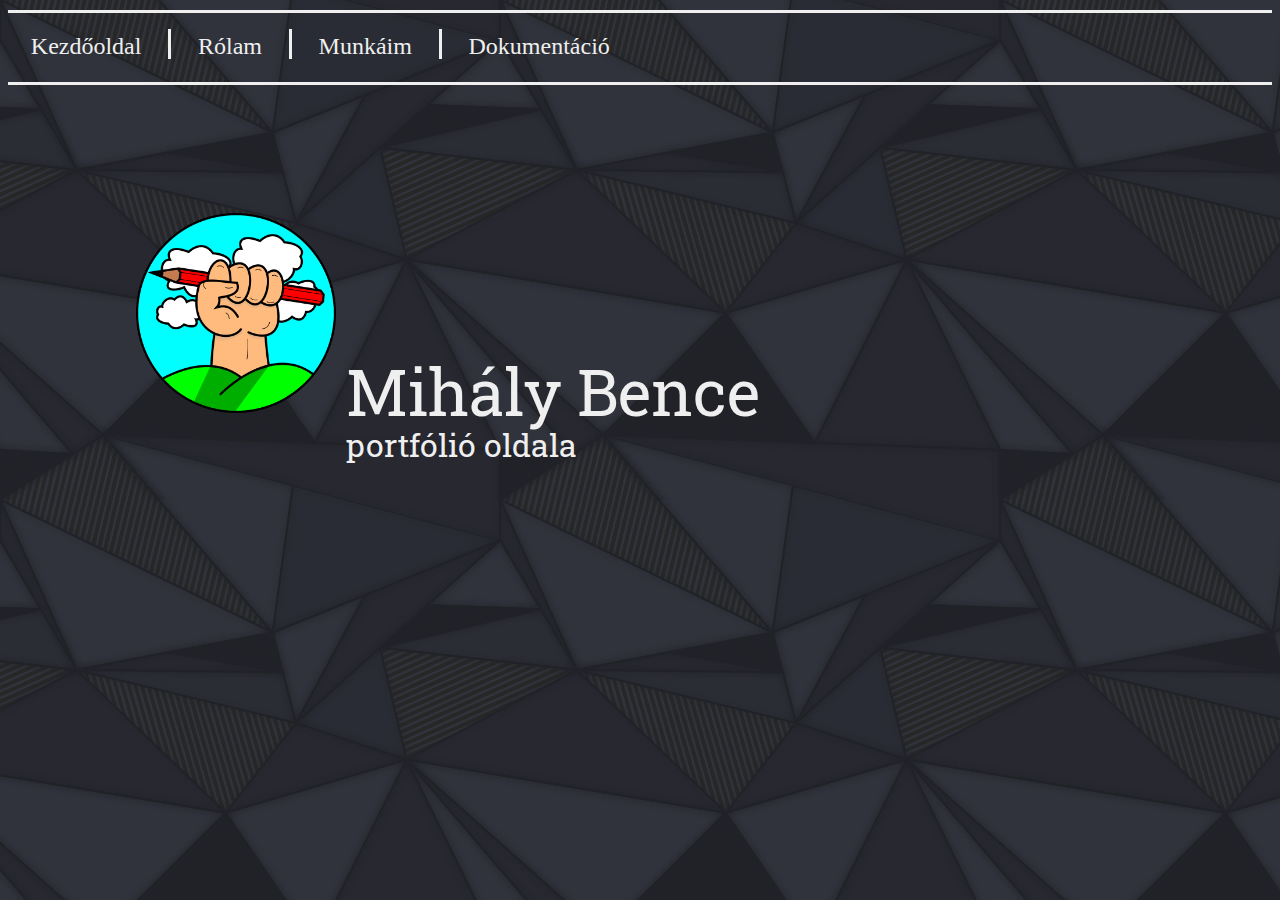
<file: index.html>
<!DOCTYPE html>
<html>
<head>
		<title>Főoldal</title>
		<meta charset="utf-8">
		<link rel="stylesheet" type="text/css" href="css/style.css">
		<link rel="preconnect" href="https://fonts.googleapis.com">
        <link rel="preconnect" href="https://fonts.gstatic.com" crossorigin>
        <link href="https://fonts.googleapis.com/css2?family=Roboto+Slab:wght@300;500&display=swap" rel="stylesheet">
		
		</style>
	</head>
	<body>
	
    <div class="vizszintes">
                <svg height="3px" width="100%">
                    <rect 
                    height="3px"
                    width="100%"
                    id="rect1"
                    style="opacity:1;fill:#efefef;fill-opacity:1;fill-rule:evenodd;stroke-opacity:1" /> 
                </svg>

   
            </div>
   <div class="menusor">
     
   

            <div class="oldalnev">
                <a href="index.html">Kezdőoldal</a>
            </div>

            <div class="elvalasztas">
                <svg height="30px" width="3px">
                    <rect 
                    height="30px"
                    width="3px"
                    id="rect1"
                    style="opacity:1;fill:#efefef;fill-opacity:1;fill-rule:evenodd;stroke-opacity:1" /> 
                </svg>
   
            </div>

            <div class="oldalnev">
                <a href="rolam.html">Rólam</a>
            </div>

            <div class="elvalasztas2"> <svg height="30px" width="3px">
                    <rect 
                    height="30px"
                    width="3px"
                    id="rect1"
                    style="opacity:1;fill:#efefef;fill-opacity:1;fill-rule:evenodd;stroke-opacity:1" /> 
                </svg></div>

            <div class="oldalnev">
                <a href="munkaim.html">Munkáim</a>
            </div>

            <div class="elvalasztas"> <svg height="30px" width="3px">
                    <rect 
                    height="30px"
                    width="3px"
                    id="rect1"
                    style="opacity:1;fill:#efefef;fill-opacity:1;fill-rule:evenodd;stroke-opacity:1" /> 
                </svg></div>
            <div class="oldalnev">

                <a href="dokumentacio.html">Dokumentáció</a>
            </div>
        </div>
    </div>
      <div class="vizszintes">          
                <svg height="3px" width="100%">
                    <rect 
                    height="3px"
                    width="100%"
                    id="rect1"
                    style="opacity:1;fill:#efefef;fill-opacity:1;fill-rule:evenodd;stroke-opacity:1" /> 
                </svg>
   
      </div>
<div class="fooldal">
    <div class="fooldalcim">
            <img class="fooldallogo" src="css/images/rajzlogo.png"> 
            <div class="fooldalnevtarolo"><p class="fooldalnev">Mihály Bence</p></div>
            <div class="fooldalportfolio"> portfólió oldala</div>
    </div>
</div>
	</body>
</html>
</file>
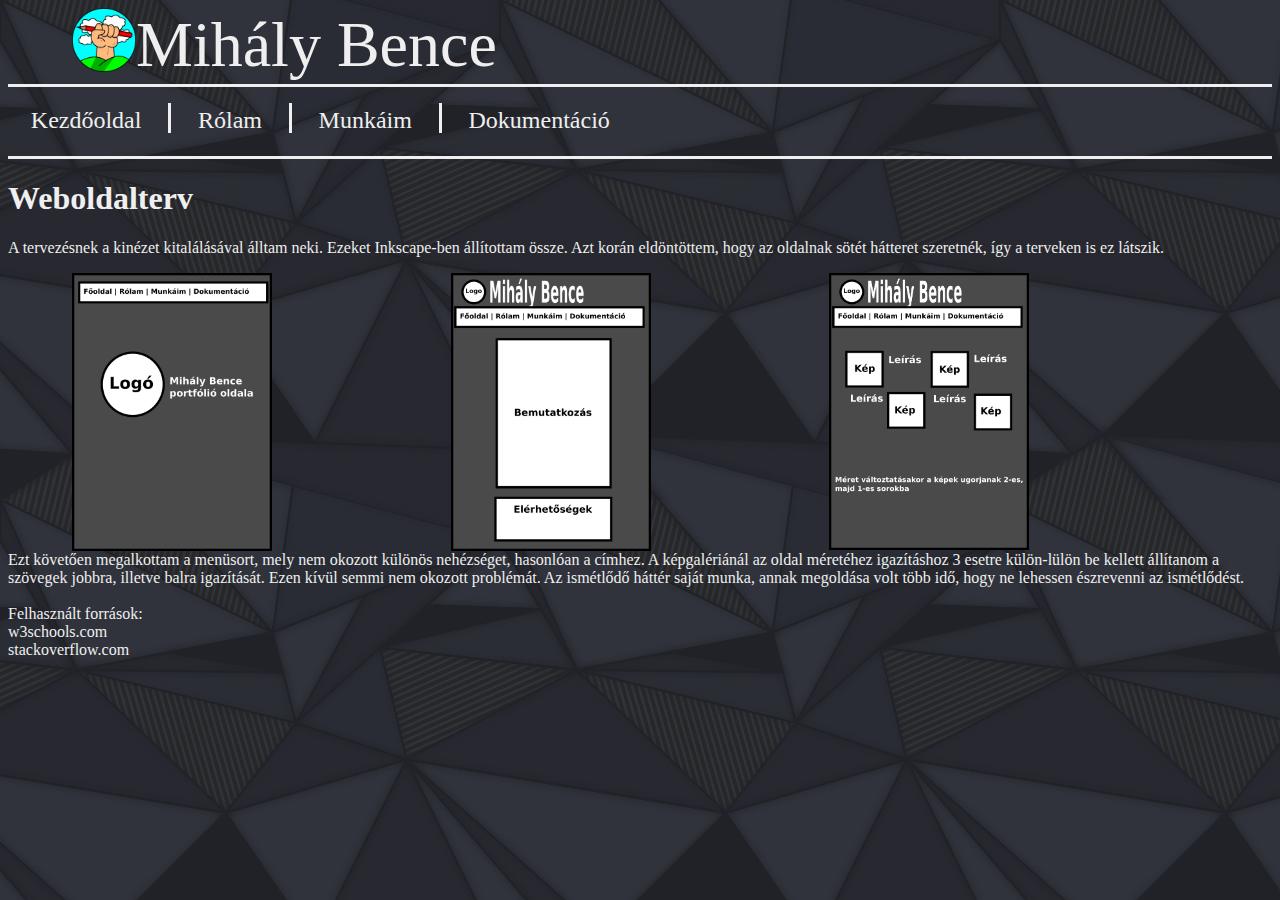
<file: dokumentacio.html>
<!DOCTYPE html>
<html>
<head>
    <title>Dokumentáció</title>
    <meta charset="utf-8">
    <link rel="stylesheet" type="text/css" href="css/style.css">
    <link rel="preconnect" href="https://fonts.googleapis.com">
<link rel="preconnect" href="https://fonts.gstatic.com" crossorigin>
<link href="https://fonts.googleapis.com/css2?family=Roboto+Slab:wght@300;500&display=swap" rel="stylesheet">
   
  </head>
  <body>
     <div class="cim"><img class="logo" src="css/images/rajzlogo.png"> <p class="nev">Mihály Bence</p></div>
     
    <div class="vizszintes">
                <svg height="3px" width="100%">
                    <rect 
                    height="3px"
                    width="100%"
                    id="rect1"
                    style="opacity:1;fill:#efefef;fill-opacity:1;fill-rule:evenodd;stroke-opacity:1" /> 
                </svg>

   
            </div>
   <div class="menusor">
     
   

            <div class="oldalnev">
                <a href="index.html">Kezdőoldal</a>
            </div>

            <div class="elvalasztas">
                <svg height="30px" width="3px">
                    <rect 
                    height="30px"
                    width="3px"
                    id="rect1"
                    style="opacity:1;fill:#efefef;fill-opacity:1;fill-rule:evenodd;stroke-opacity:1" /> 
                </svg>
   
            </div>

            <div class="oldalnev">
                <a href="rolam.html">Rólam</a>
            </div>

            <div class="elvalasztas2"> <svg height="30px" width="3px">
                    <rect 
                    height="30px"
                    width="3px"
                    id="rect1"
                    style="opacity:1;fill:#efefef;fill-opacity:1;fill-rule:evenodd;stroke-opacity:1" /> 
                </svg></div>

            <div class="oldalnev">
                <a href="munkaim.html">Munkáim</a>
            </div>

            <div class="elvalasztas"> <svg height="30px" width="3px">
                    <rect 
                    height="30px"
                    width="3px"
                    id="rect1"
                    style="opacity:1;fill:#efefef;fill-opacity:1;fill-rule:evenodd;stroke-opacity:1" /> 
                </svg></div>
            <div class="oldalnev">

                <a href="dokumentacio.html">Dokumentáció</a>
            </div>
        </div>
    </div>
      <div class="vizszintes">          
                <svg height="3px" width="100%">
                    <rect 
                    height="3px"
                    width="100%"
                    id="rect1"
                    style="opacity:1;fill:#efefef;fill-opacity:1;fill-rule:evenodd;stroke-opacity:1" /> 
                </svg>
   
      </div>


      <h1>Weboldalterv</h1>
      <p>
          A tervezésnek a kinézet kitalálásával álltam neki. Ezeket Inkscape-ben állítottam össze. Azt korán eldöntöttem, hogy az oldalnak sötét hátteret szeretnék, így a terveken is ez látszik.
          <div class="tervkepek">
          <img src="css/images/tervek/fooldalterv.png" class="fooldalterv">
          <img src="css/images/tervek/rolamterv.png" class="rolamterv">
          <img src="css/images/tervek/munkaimterv.png" class="munkaimterv"></div>
           Ezt követően megalkottam a menüsort, mely nem okozott különös nehézséget, hasonlóan a címhez. A képgalériánál az oldal méretéhez igazításhoz 3 esetre külön-lülön be kellett állítanom a szövegek jobbra, illetve balra igazítását. Ezen kívül semmi nem okozott problémát. Az ismétlődő háttér saját munka, annak megoldása volt több idő, hogy ne lehessen észrevenni az ismétlődést.
           <br><br> 
           Felhasznált források: <br>
           <a href="https://www.w3schools.com/">w3schools.com</a><br> 
           <a href="https://stackoverflow.com/">stackoverflow.com</a><br> 
      </p>
  </body>
</html>
</file>
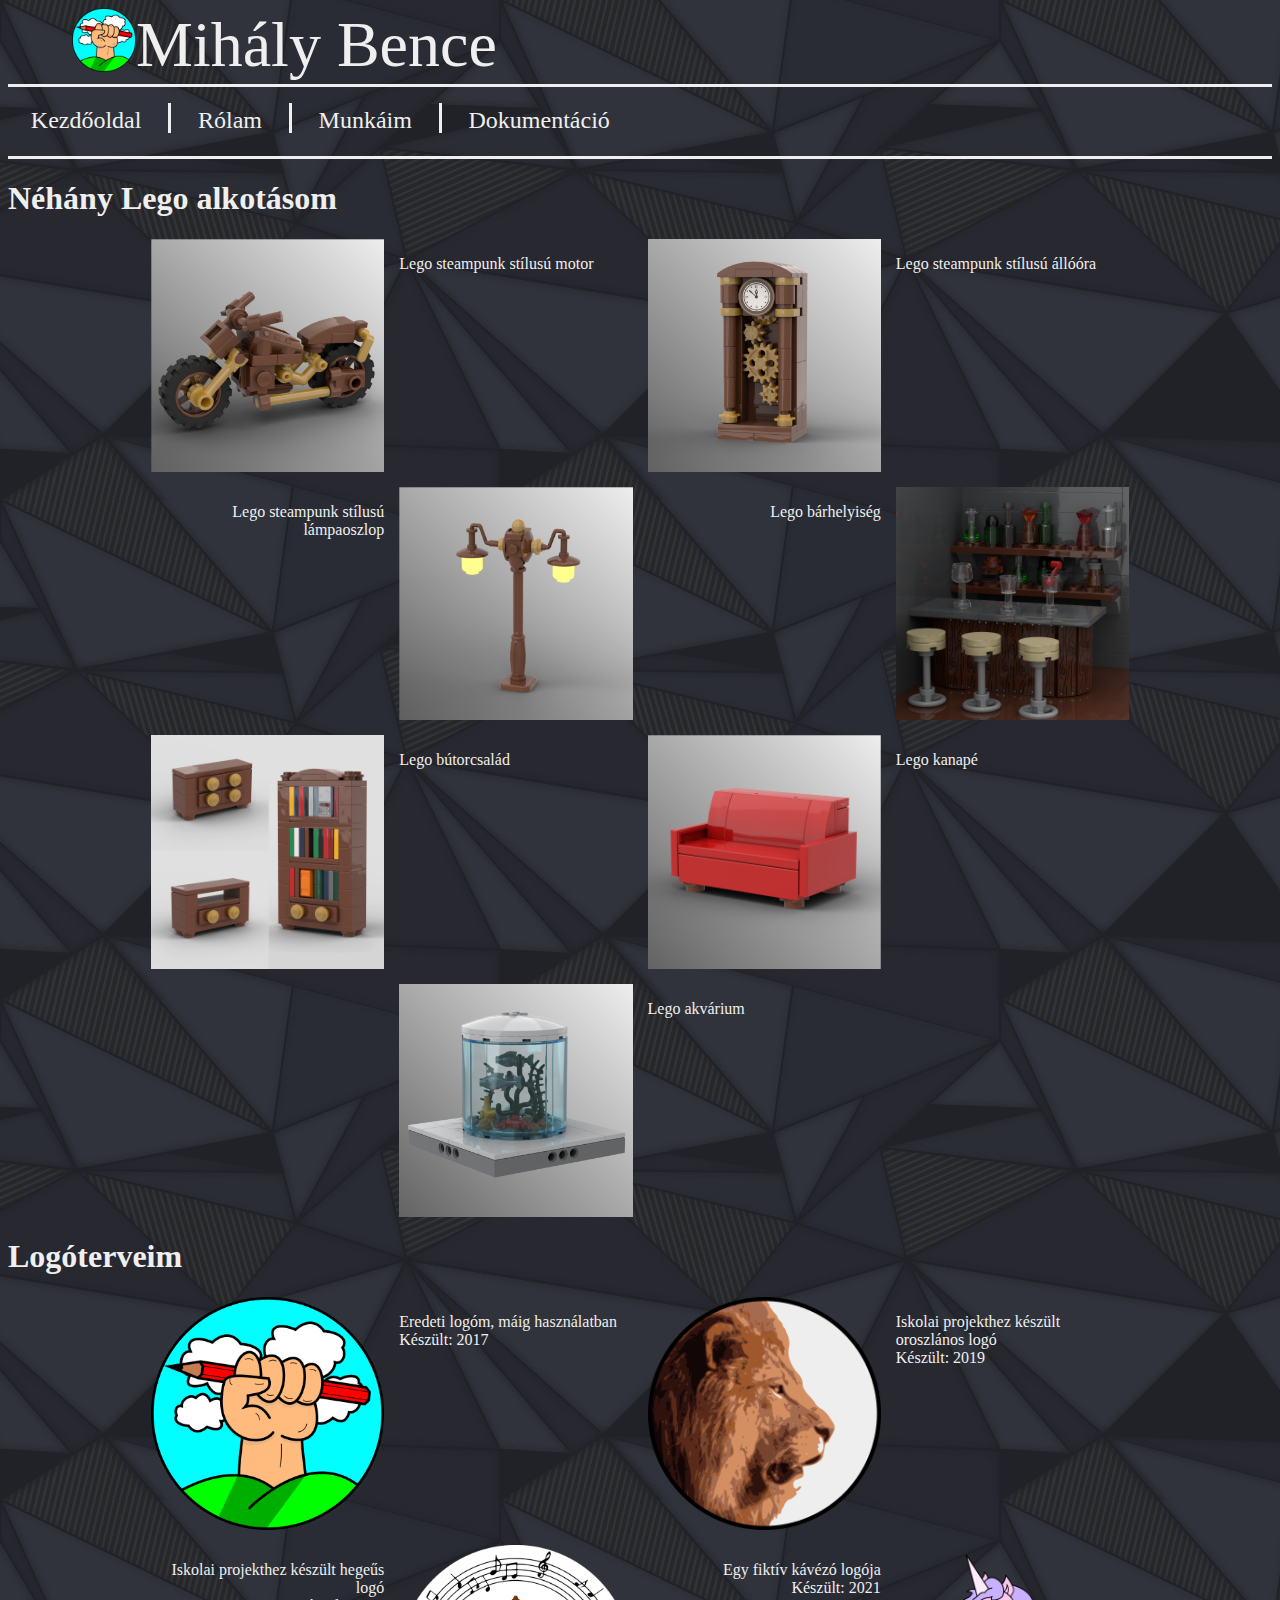
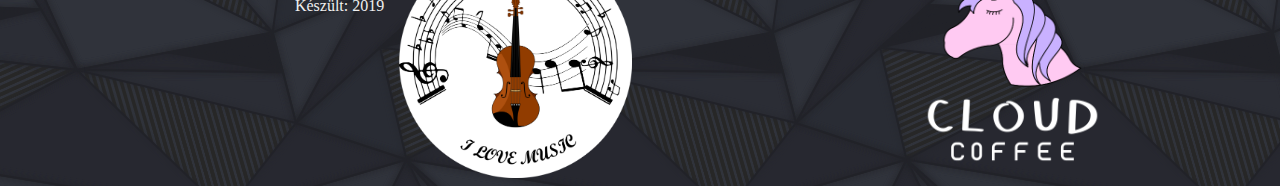
<file: munkaim.html>
<!DOCTYPE html>
<html>
<head>
		<title>Munkáim</title>
		<meta charset="utf-8">
		<link rel="stylesheet" type="text/css" href="css/style.css">
        <link rel="preconnect" href="https://fonts.googleapis.com">
<link rel="preconnect" href="https://fonts.gstatic.com" crossorigin>
<link href="https://fonts.googleapis.com/css2?family=Roboto+Slab:wght@300;500&display=swap" rel="stylesheet">
		
		
		</style>
	</head>
	<body>
		 <div class="cim"><img class="logo" src="css/images/rajzlogo.png"> <p class="nev">Mihály Bence</p></div>
  
    <div class="vizszintes">
                <svg height="3px" width="100%">
                    <rect 
                    height="3px"
                    width="100%"
                    id="rect1"
                    style="opacity:1;fill:#efefef;fill-opacity:1;fill-rule:evenodd;stroke-opacity:1" /> 
                </svg>

   
            </div>
   <div class="menusor">
     
   

            <div class="oldalnev">
                <a href="index.html">Kezdőoldal</a>
            </div>

            <div class="elvalasztas">
                <svg height="30px" width="3px">
                    <rect 
                    height="30px"
                    width="3px"
                    id="rect1"
                    style="opacity:1;fill:#efefef;fill-opacity:1;fill-rule:evenodd;stroke-opacity:1" /> 
                </svg>
   
            </div>

            <div class="oldalnev">
                <a href="rolam.html">Rólam</a>
            </div>

            <div class="elvalasztas2"> <svg height="30px" width="3px">
                    <rect 
                    height="30px"
                    width="3px"
                    id="rect1"
                    style="opacity:1;fill:#efefef;fill-opacity:1;fill-rule:evenodd;stroke-opacity:1" /> 
                </svg></div>

            <div class="oldalnev">
                <a href="munkaim.html">Munkáim</a>
            </div>

            <div class="elvalasztas"> <svg height="30px" width="3px">
                    <rect 
                    height="30px"
                    width="3px"
                    id="rect1"
                    style="opacity:1;fill:#efefef;fill-opacity:1;fill-rule:evenodd;stroke-opacity:1" /> 
                </svg></div>
            <div class="oldalnev">

                <a href="dokumentacio.html">Dokumentáció</a>
            </div>
        </div>
    </div>
      <div class="vizszintes">          
                <svg height="3px" width="100%">
                    <rect 
                    height="3px"
                    width="100%"
                    id="rect1"
                    style="opacity:1;fill:#efefef;fill-opacity:1;fill-rule:evenodd;stroke-opacity:1" /> 
                </svg>
   
      </div>

      <h1>Néhány Lego alkotásom</h1>

      <div class="kepgaleria1">
          <img class="lego1" src="css/images/galeria/legomotor.png">
          <img class="lego2" src="css/images/galeria/legoora.png">
          <img class="lego3" src="css/images/galeria/legolampaoszlop.png">
          <img class="lego4" src="css/images/galeria/legobar.png">
          <img class="lego5" src="css/images/galeria/legobutorok.png">
          <img class="lego6" src="css/images/galeria/legokanape.png">
          <img class="lego7" src="css/images/galeria/legoakvarium.png">
          <p class="legoleiras1">Lego steampunk stílusú motor  </p>
          <p class="legoleiras2">Lego steampunk stílusú állóóra </p>
          <p class="legoleiras3">Lego steampunk stílusú lámpaoszlop </p>
          <p class="legoleiras4">Lego bárhelyiség </p>
          <p class="legoleiras5">Lego bútorcsalád </p>
          <p class="legoleiras6">Lego kanapé </p>
          <p class="legoleiras7">Lego akvárium </p>
          
          
          
      </div>

      <h1>Logóterveim</h1>

      <div class="kepgaleria2">
          <img class="logo1" src="css/images/galeria/sajatlogo.png">
          <img class="logo2" src="css/images/galeria/oroszlanlogo.png">
          <img class="logo3" src="css/images/galeria/hegedulogo.png">
          <img class="logo4" src="css/images/galeria/cloudcafelogo.png">
          <p class="logoleiras1">Eredeti logóm, máig használatban <br>Készült: 2017 </p>
          <p class="logoleiras2">Iskolai projekthez készült oroszlános logó <br>Készült: 2019 </p>
          <p class="logoleiras3">Iskolai projekthez készült hegeűs logó <br>Készült: 2019  </p>
          <p class="logoleiras4"> Egy fiktív kávézó logója <br>Készült: 2021 </p>
      </div>
      
	</body>
</html>
</file>
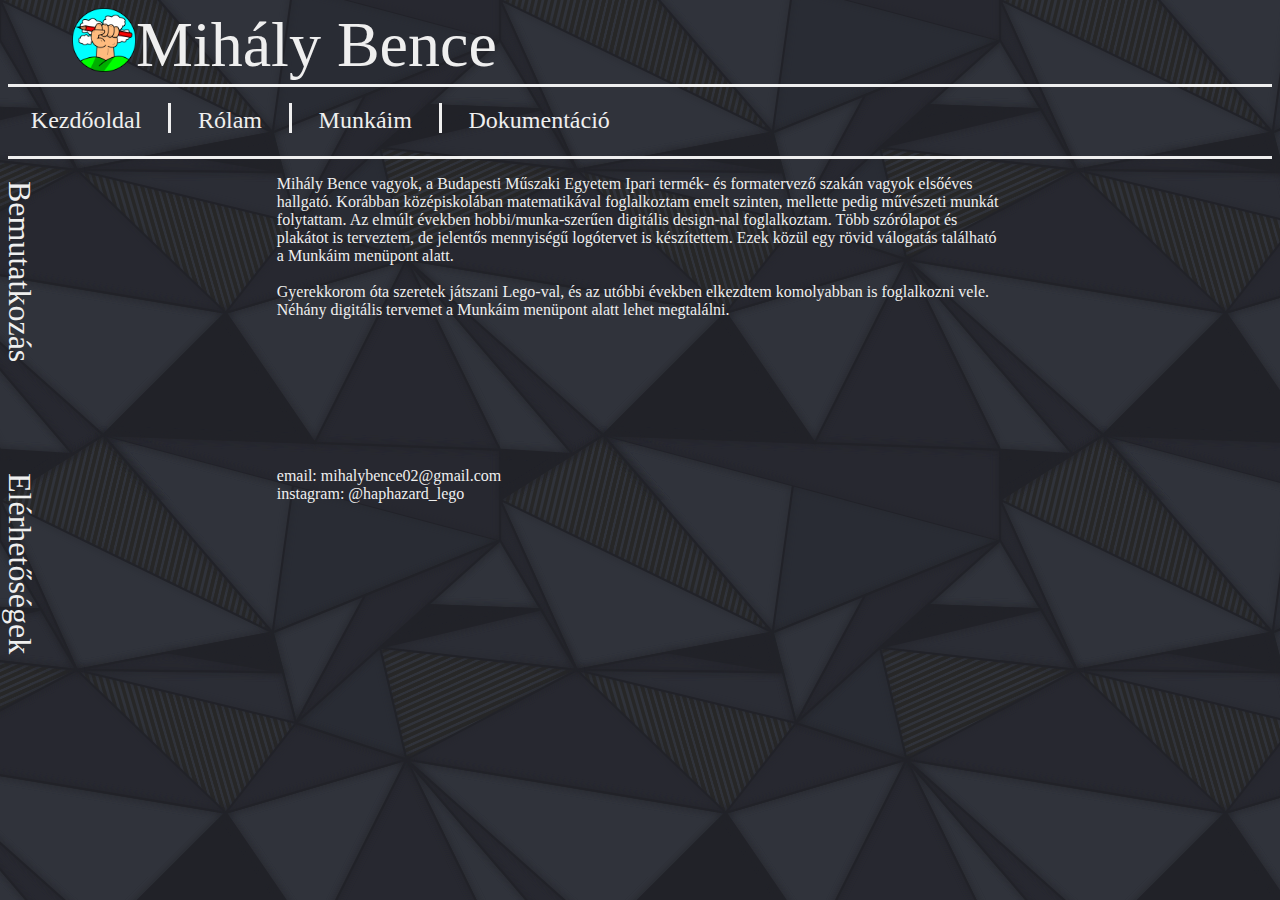
<file: rolam.html>
<!DOCTYPE html>
<html>
<head>
    <title>Rólam</title>
    <meta charset="utf-8">
    <link rel="stylesheet" type="text/css" href="css/style.css">
    <link rel="preconnect" href="https://fonts.googleapis.com">
<link rel="preconnect" href="https://fonts.gstatic.com" crossorigin>
<link href="https://fonts.googleapis.com/css2?family=Roboto+Slab:wght@300;500&display=swap" rel="stylesheet">
   
  </head>
  <body>
       
        <div class="cim"><img class="logo" src="css/images/rajzlogo.png"> <p class="nev">Mihály Bence</p></div>
  
    <div class="vizszintes">
                <svg height="3px" width="100%">
                    <rect 
                    height="3px"
                    width="100%"
                    id="rect1"
                    style="opacity:1;fill:#efefef;fill-opacity:1;fill-rule:evenodd;stroke-opacity:1" /> 
                </svg>

   
            </div>
   <div class="menusor">
     
   

            <div class="oldalnev">
                <a href="index.html">Kezdőoldal</a>
            </div>

            <div class="elvalasztas">
                <svg height="30px" width="3px">
                    <rect 
                    height="30px"
                    width="3px"
                    id="rect1"
                    style="opacity:1;fill:#efefef;fill-opacity:1;fill-rule:evenodd;stroke-opacity:1" /> 
                </svg>
   
            </div>

            <div class="oldalnev">
                <a href="rolam.html">Rólam</a>
            </div>

            <div class="elvalasztas2"> <svg height="30px" width="3px">
                    <rect 
                    height="30px"
                    width="3px"
                    id="rect1"
                    style="opacity:1;fill:#efefef;fill-opacity:1;fill-rule:evenodd;stroke-opacity:1" /> 
                </svg></div>

            <div class="oldalnev">
                <a href="munkaim.html">Munkáim</a>
            </div>

            <div class="elvalasztas"> <svg height="30px" width="3px">
                    <rect 
                    height="30px"
                    width="3px"
                    id="rect1"
                    style="opacity:1;fill:#efefef;fill-opacity:1;fill-rule:evenodd;stroke-opacity:1" /> 
                </svg></div>
            <div class="oldalnev">

                <a href="dokumentacio.html">Dokumentáció</a>
            </div>
        </div>
    </div>
      <div class="vizszintes">          
                <svg height="3px" width="100%">
                    <rect 
                    height="3px"
                    width="100%"
                    id="rect1"
                    style="opacity:1;fill:#efefef;fill-opacity:1;fill-rule:evenodd;stroke-opacity:1" /> 
                </svg>
   
      </div>

      <div class="bemutatkozas">
        <p class="bemutatkozasszoveg">
                Mihály Bence vagyok, a Budapesti Műszaki Egyetem Ipari termék- és formatervező szakán vagyok elsőéves hallgató. Korábban középiskolában matematikával foglalkoztam emelt szinten, mellette pedig művészeti munkát folytattam. Az elmúlt években hobbi/munka-szerűen digitális design-nal foglalkoztam. Több szórólapot és plakátot is terveztem, de jelentős mennyiségű logótervet is készítettem. Ezek közül egy rövid válogatás található a Munkáim menüpont alatt. <br>

                <br>Gyerekkorom óta szeretek játszani Lego-val, és az utóbbi években elkezdtem komolyabban is foglalkozni vele. Néhány digitális tervemet a Munkáim menüpont alatt lehet megtalálni. </p> 

       <p class="elerhetosegek">
                email: <a href="mailto:mihalybence02@gmail.com"> mihalybence02@gmail.com </a> <br>

                instagram: <a href="https://www.instagram.com/haphazard_lego/" > @haphazard_lego </a> </p>

        <p class="bemutatkozascim">Bemutatkozás</p>
        <p class="elerhetosegekcim">Elérhetőségek</p>
      </div>    
  </body>
</html>
</file>
<file: css/style.css>
/*alap stílusok*/
body{font-size: 16px; background-image: url(images/hatter.png);
	color: #efefef;}

img{max-width: 200px;}










/*cím kinézete*/
 .logo{height: 64px; display: inline-block; grid-area: logo;}
 .nev{font-size: 64px; grid-area: nev; margin: 0px;}
 .cim{margin-bottom: 10px;
 			display: grid;
 			grid-template-columns: 5vw minmax(16px, 64px) 3fr 5vw;
 			grid-template-rows: 64px;
 			grid-template-areas:
 				'. logo nev .'
 			;

 }




/*link alap kinézete*/
a{
	color: #efefef;
}
a:link{
	text-decoration:none;
	text-decoration-color: none;
}
a:visited{
	text-decoration:none;
	text-decoration-color: none;
	
}
a:hover {
  text-decoration: none;
	text-decoration-color: none;
}





/*menü kinézete*/

.vizszintes{margin: 0px; line-height: 0px;}

.menusor{margin: 0px}

.oldalnev {
	display: inline-block;
	margin: 10px 1vw;
	padding: 10px;

	font-size: 150%;
	color: #000000;
	background-color: none;}


/*egér menü felett*/

.oldalnev:hover{
	background-clip: padding-box;
	background-color: #efefef;
	transition: .3s;
}
.oldalnev:hover a{
	color: black;  transition: .3s;
}

.elvalasztas{display: inline-block; line-height: 0px; position: relative;
  top: 5px;}

.elvalasztas2{display: inline-block;line-height: 0px; position: relative;
  top: 5px;}

/*főoldal kinézete*/

.fooldal{display: grid;
		grid-template-columns: minmax(0px, 10vw) minmax(200px, 1fr) minmax(0px, 10vw) ;
		grid-template-rows: minmax(0px, 10vw) minmax(100px, 1fr) minmax(0px, 10vw) ; 
		grid-template-areas: '. . .' '. fooldalcim .' '. . .' ;}

.fooldalcim{grid-area: fooldalcim; display: grid; grid-gap: 10px;
		grid-template-columns: minmax(100px, 200px) minmax(200px, 1fr) ;
		grid-template-rows :minmax(100px, 1fr) minmax(100px, 1fr) ; 
		grid-template-areas: 'fooldallogo fooldalnevtarolo' '. fooldalportfolio' ;

}

.fooldalnevtarolo{ grid-area: fooldalnevtarolo; display: grid;
		grid-template-columns: 1fr ;
		grid-template-rows : 1fr 5vw ; 
		grid-template-areas: '.' 'fooldalnev' ;

}
.fooldallogo{max-width: 100%; grid-area: fooldallogo;}
.fooldalportfolio{font-size: 2.5vw; grid-area: fooldalportfolio; font-family: 'Roboto Slab', serif;}
.fooldalnev{font-size: 5vw; grid-area: fooldalnev; margin: 0px; font-family: 'Roboto Slab', serif;}


/*bemutatkozás*/

.bemutatkozas{display: grid;
grid-template-columns: 20vw 1fr 20vw; 
grid-template-rows: auto 10vh auto;
grid-gap: 1vw;
grid-template-areas:
 'bemutatkozascim szoveg .' 
 '. . .' 
 'elerhetosegekcim elerhetosegek .'}

.bemutatkozasszoveg{grid-area: szoveg;}
.elerhetosegek{grid-area: elerhetosegek;}
.bemutatkozascim{grid-area: bemutatkozascim; font-size: 32px; transform: rotate(90deg);
  transform-origin: 20px 10px ;}
.elerhetosegekcim{grid-area: elerhetosegekcim ;font-size: 32px; transform: rotate(90deg);
  transform-origin: 20px 10px ;}



/*képgalériák*/

.kepgaleria1{
  display: grid;
  grid-gap: 15px;
  grid-template-columns: 10vw minmax(150px, 1fr) 
  		minmax(150px, 1fr) minmax(150px, 1fr) 
  		minmax(150px, 1fr) 10vw;
  grid-template-areas:
  '. lego1 legoleiras1 lego2 legoleiras2 .'
  '. legoleiras3 lego3 legoleiras4 lego4 .'
  '. lego5 legoleiras5 lego6 legoleiras6 .'
  '. . lego7 legoleiras7 . .'  
  
  ;}

  .lego1 {
    grid-area: lego1;
    max-width: 100%;
	}

	.lego2 {
	    grid-area: lego2;
	    max-width: 100%;
	}

	.lego3 {
	  	grid-area: lego3;
	  	max-width: 100%;
	}

	.lego4 {
	  	grid-area: lego4;
	  	max-width: 100%;
	}

	.lego5 {
	    grid-area: lego5;
	    max-width: 100%;
	}

	.lego6 {
	    grid-area: lego6;
	    max-width: 100%;
	}

	.lego7 {
	  	grid-area: lego7;
	  	max-width: 100%;
	}

	.legoleiras1 {
		display: block;
    grid-area: legoleiras1;
    max-width: 100%;
}

.legoleiras2 {
		display: block;
    grid-area: legoleiras2;
    max-width: 100%;
}

.legoleiras3 {
		display: block;
  	grid-area: legoleiras3;
  	max-width: 100%; 
  	text-align: right;
}

.legoleiras4 {
		display: block;
		grid-area: legoleiras4;
		max-width: 100%;
		text-align: right;
}

.legoleiras5 {
		display: block;
    grid-area: legoleiras5;
    max-width: 100%;
}

.legoleiras6 {
		display: block;
    grid-area: legoleiras6;
    max-width: 100%;
}

.legoleiras7 {
		display: block;
  	grid-area: legoleiras7;
  	max-width: 100%;
}





.kepgaleria2{
  display: grid;
  grid-gap: 15px;
  grid-template-columns: 10vw minmax(150px, 1fr) 
  		minmax(150px, 1fr) minmax(150px, 1fr) 
  		minmax(150px, 1fr) 10vw;
  grid-template-areas:
  '. logo1 logoleiras1 logo2 logoleiras2 .'
  '. logoleiras3 logo3 logoleiras4 logo4 .'
  

  ;}



.logo1 {
    grid-area: logo1;
    max-width: 100%;
}

.logo2 {
    grid-area: logo2;
    max-width: 100%;
}

.logo3 {
  	grid-area: logo3;
  	max-width: 100%;
}

.logo4 {
  	grid-area: logo4;
  	max-width: 100%;
}

.logoleiras1 {
		display: block;
    grid-area: logoleiras1;
    max-width: 100%;
}

.logoleiras2 {
		display: block;
    grid-area: logoleiras2;
    max-width: 100%;
}

.logoleiras3 {
		display: block;
  	grid-area: logoleiras3;
  	max-width: 100%; text-align: right;
}

.logoleiras4 {
		display: block;
		grid-area: logoleiras4;
		max-width: 100%; text-align: right;
}

/*dokumentáció kinézete*/
.tervkepek{display: grid;
grid-template-columns: 5vw 1fr 1fr 1fr 5vw;
grid-template-areas: '. fooldalterv rolamterv munkaimterv .';}

.fooldalterv{grid-area: fooldalterv; width: 80%;}
.rolamterv{grid-area: rolamterv; width: 80%;}
.munkaimterv{grid-area: munkaimterv; width: 80%;}




















/*betű és képgaléria méretváltozások*/
@media(max-width: 1500px){
	body{
		font-size: 100%;
	}
.oldalnev{font-size: 150%}}

@media(max-width: 855px){
	body{
		font-size: 100%;
	}
.oldalnev{font-size: 150%}

.kepgaleria1{
  display: grid;
  grid-gap: 15px;
  grid-template-columns: 10vw minmax(150px, 1fr) minmax(150px, 1fr) 10vw;
  grid-template-areas:
  '. lego1 legoleiras1 .''. legoleiras2 lego2 .'
  '. lego3 legoleiras3 .''. legoleiras4 lego4 .'
  '. lego5 legoleiras5 .''. legoleiras6 lego6 .'
  '. lego7 legoleiras7 .'  
}
.kepgaleria2{
  display: grid;
  grid-gap: 15px;
  grid-template-columns: 10vw minmax(150px, 1fr) minmax(150px, 1fr) 10vw;
  grid-template-areas:
  '. logo1 logoleiras1 .''. logoleiras2 logo2 .'
  '. logo3 logoleiras3 .''. logoleiras4 logo4 .'}

  

	.legoleiras1 {
		display: block;
    grid-area: legoleiras1;
    max-width: 100%;
}

.legoleiras2 {
		display: block;
    grid-area: legoleiras2;
    max-width: 100%; text-align: right;
}

.legoleiras3 {
		display: block;
  	grid-area: legoleiras3;
  	max-width: 100%; text-align: left;
  	
}

.legoleiras4 {
		display: block;
		grid-area: legoleiras4;
		max-width: 100%; text-align: right;
		
}

.legoleiras5 {
		display: block;
    grid-area: legoleiras5;
    max-width: 100%;
}

.legoleiras6 {
		display: block;
    grid-area: legoleiras6;
    max-width: 100%; text-align: right;
}

.legoleiras7 {
		display: block;
  	grid-area: legoleiras7;
  	max-width: 100%;
} 
.logoleiras1 {
		display: block;
    grid-area: logoleiras1;
    max-width: 100%;
}

.logoleiras2 {
		display: block;
    grid-area: logoleiras2;
    max-width: 100%; text-align: right;
}

.logoleiras3 {
		display: block;
  	grid-area: logoleiras3;
  	max-width: 100%; text-align: left;
}

.logoleiras4 {
		display: block;
		grid-area: logoleiras4;
		max-width: 100%; text-align: right;
} }
  


  @media(max-width:630px){
	body{
		font-size: 100%;
	}
	.oldalnev{font-size: 120%;}
	.nev{font-size: 32px; margin-top: 16px; margin-bottom: 16px}

@media(max-width: 537px){
	body{
		font-size: 100%;
	}
	.oldalnev{font-size: 100%;}
	.nev{font-size: 32px; margin-top: 16px; margin-bottom: 16px}}
		
@media(max-width: 470px){
	body{
		font-size: 100%;
	}
	.oldalnev{font-size: 100%;}
	.nev{font-size: 32px; margin-top: 16px; margin-bottom: 16px}
	.kepgaleria1{
  display: grid;
  grid-gap: 15px;
  grid-template-columns: 10vw minmax(150px, 1fr) 10vw;
  grid-template-areas:
  '. lego1 .''. legoleiras1 .''. lego2 .''. legoleiras2 .'
  '. lego3 .''. legoleiras3 .''. lego4 .''. legoleiras4 .'
  '. lego5 .''. legoleiras5 .''. lego6 .''. legoleiras6 .'
  '. lego7 .''. legoleiras7 .'  
}
	.kepgaleria2{
  display: grid;
  grid-gap: 15px;
  grid-template-columns: 10vw minmax(150px, 1fr) 10vw;
  grid-template-areas:
  '. logo1 .''. logoleiras1 .''. logo2 .''. logoleiras2 .'
  '. logo3 .''. logoleiras3 .''. logo4 .''. logoleiras4 .'}

  .legoleiras1 {
		display: block;
    grid-area: legoleiras1;
    max-width: 100%; text-align: left;
}

.legoleiras2 {
		display: block;
    grid-area: legoleiras2;
    max-width: 100%; text-align: left;
}

.legoleiras3 {
		display: block;
  	grid-area: legoleiras3;
  	max-width: 100%; text-align: left;
  	
}

.legoleiras4 {
		display: block;
		grid-area: legoleiras4;
		max-width: 100%; text-align: left;
		
}

.legoleiras5 {
		display: block;
    grid-area: legoleiras5;
    max-width: 100%; text-align: left;
}

.legoleiras6 {
		display: block;
    grid-area: legoleiras6;
    max-width: 100%; text-align: left;
}

.legoleiras7 {
		display: block;
  	grid-area: legoleiras7;
  	max-width: 100%; text-align: left;
} 
.logoleiras1 {
		display: block;
    grid-area: logoleiras1;
    max-width: 100%; text-align: left;
}

.logoleiras2 {
		display: block;
    grid-area: logoleiras2;
    max-width: 100%; text-align: left;
}

.logoleiras3 {
		display: block;
  	grid-area: logoleiras3;
  	max-width: 100%; text-align: left;
}

.logoleiras4 {
		display: block;
		grid-area: logoleiras4;
		max-width: 100%; text-align: left;
} }


@media(max-width: 385px){
	body{
		font-size: 100%;
	}
.oldalnev{font-size: 100%;}}

@media(max-width: 342px){
	body{
		font-size: 100%;
	}
	.oldalnev{font-size: 90%;}
.nev{font-size: 32px; margin-top: 0px; margin-bottom: 0px}}

@media(max-width: 275px){
	body{
		font-size: 100%;
	}
	.elvalasztas2{display: none;}
	.oldalnev{font-size: 90%;}
.nev{font-size: 32px; margin-top: 0px; margin-bottom: 0px}}
</file>
